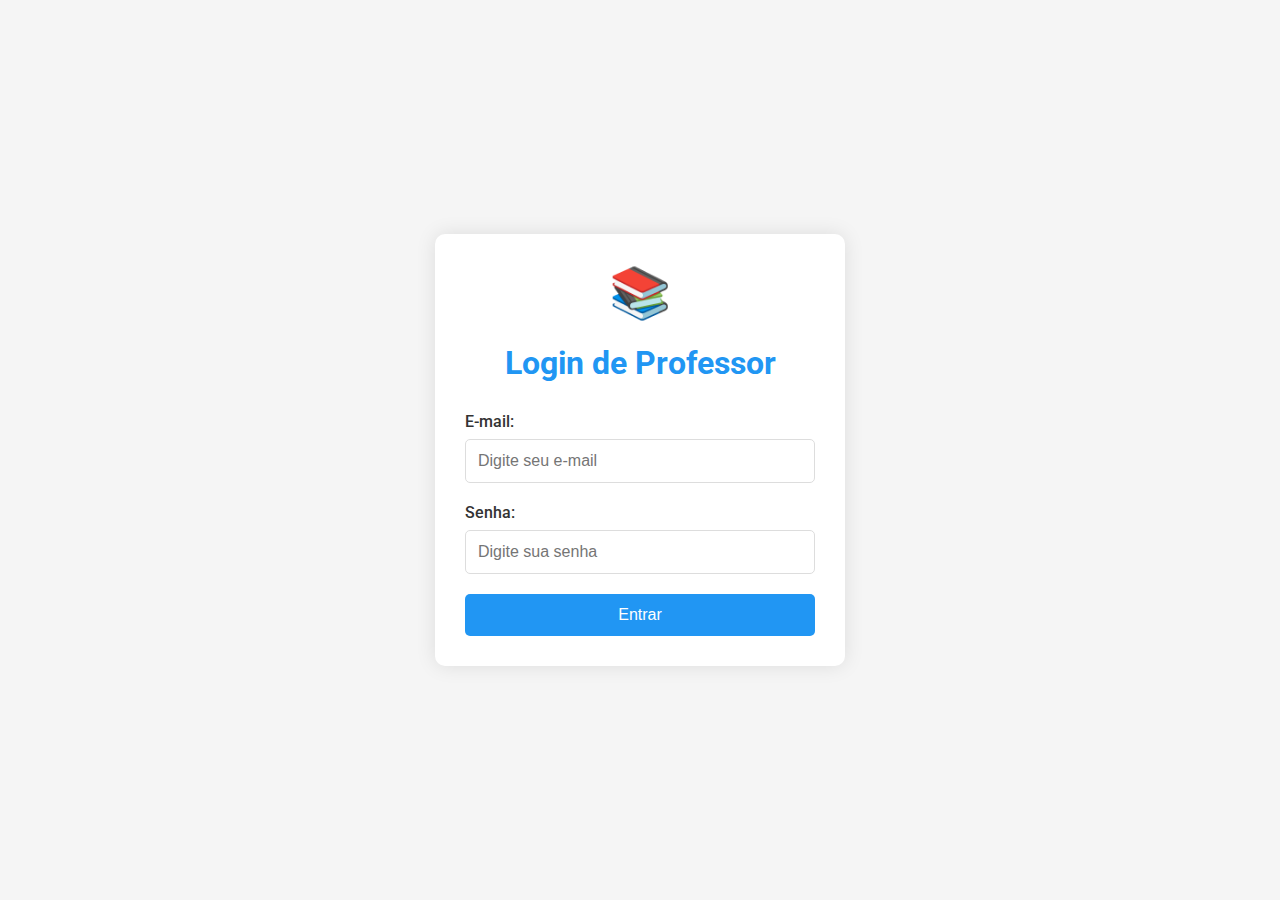
<file: index.html>
<!DOCTYPE html>
<html lang="pt-BR">
<head>
    <meta charset="UTF-8">
    <meta name="viewport" content="width=device-width, initial-scale=1.0">
    <title>Login - Sistema de Biblioteca</title>
    <link href="https://fonts.googleapis.com/css2?family=Roboto:wght@400;500;700&display=swap" rel="stylesheet">
    <style>
        body {
            font-family: 'Roboto', sans-serif;
            background-color: #f5f5f5;
            margin: 0;
            padding: 0;
            display: flex;
            justify-content: center;
            align-items: center;
            height: 100vh;
        }
        .container {
            background-color: white;
            border-radius: 10px;
            box-shadow: 0 0 20px rgba(0, 0, 0, 0.1);
            padding: 30px;
            width: 350px;
            max-width: 90%;
        }
        h1 {
            text-align: center;
            color: #2196F3;
            margin-bottom: 30px;
        }
        form {
            display: flex;
            flex-direction: column;
        }
        label {
            margin-bottom: 8px;
            font-weight: 500;
            color: #333;
        }
        input {
            padding: 12px;
            margin-bottom: 20px;
            border: 1px solid #ddd;
            border-radius: 5px;
            font-size: 16px;
        }
        button {
            background-color: #2196F3;
            color: white;
            padding: 12px;
            border: none;
            border-radius: 5px;
            cursor: pointer;
            font-size: 16px;
            font-weight: 500;
            transition: background-color 0.3s;
        }
        button:hover {
            background-color: #0b7dda;
        }
        .error-message {
            color: #f44336;
            text-align: center;
            margin-bottom: 15px;
            display: none;
        }
        .logo {
            text-align: center;
            font-size: 50px;
            margin-bottom: 20px;
        }
    </style>
</head>
<body>
    <div class="container">
        <div class="logo">📚</div>
        <h1>Login de Professor</h1>
        
        <div id="error-message" class="error-message"></div>
        
        <form id="login-form" action="verificar_login.php" method="POST">
            <label for="email">E-mail:</label>
            <input type="email" id="email" name="email" placeholder="Digite seu e-mail" required>
            
            <label for="senha">Senha:</label>
            <input type="password" id="senha" name="senha" placeholder="Digite sua senha" required>
            
            <button type="submit">Entrar</button>
        </form>
    </div>

    <script>
        // Verificar se há mensagem de erro na URL (redirecionamento após falha de login)
        window.onload = function() {
            const urlParams = new URLSearchParams(window.location.search);
            const error = urlParams.get('error');
            
            if (error) {
                const errorMessage = document.getElementById('error-message');
                errorMessage.style.display = 'block';
                
                if (error === 'invalid') {
                    errorMessage.textContent = 'E-mail ou senha incorretos.';
                } else if (error === 'empty') {
                    errorMessage.textContent = 'Por favor, preencha todos os campos.';
                } else {
                    errorMessage.textContent = 'Ocorreu um erro. Tente novamente.';
                }
            }
        };
    </script>
</body>
</html>
</file>
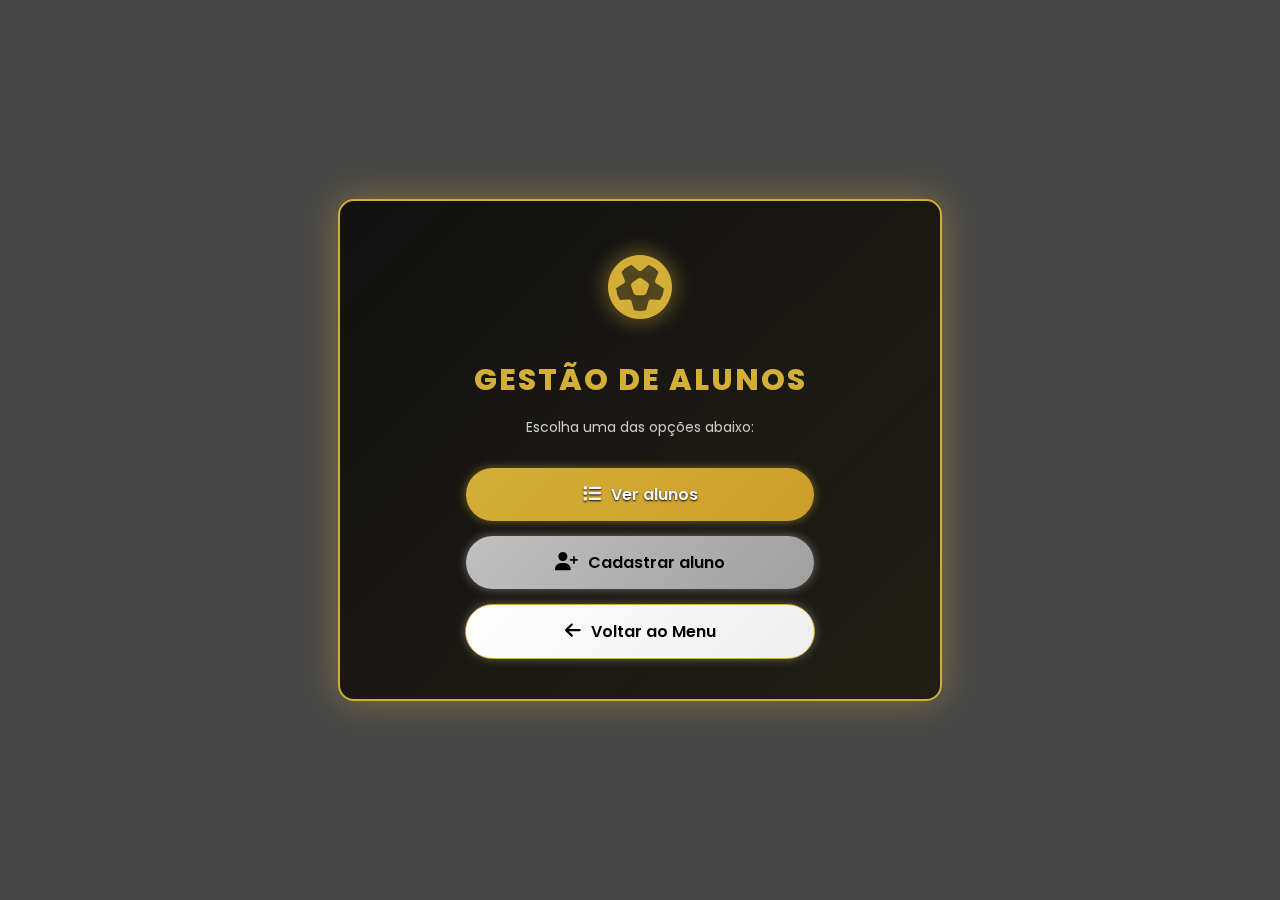
<file: alunos/telaaluno.html>
<!DOCTYPE html>
<html lang="pt-BR">
<head>
  <meta charset="UTF-8" />
  <title>Gestão de Alunos - CR7</title>
  <meta name="viewport" content="width=device-width, initial-scale=1.0" />
  
  <!-- Fonte e Ícones -->
  <link href="https://fonts.googleapis.com/css2?family=Poppins:wght@400;600;800&display=swap" rel="stylesheet" />
  <link rel="stylesheet" href="https://cdnjs.cloudflare.com/ajax/libs/font-awesome/6.4.0/css/all.min.css" />
  
  <!-- Estilo Cristiano Ronaldo 2013 -->
  <link rel="stylesheet" href="cr7.css" />
</head>
<body>
  <div class="menu-container">
    <div class="logo">
      <i class="fas fa-futbol"></i>
    </div>

    <h1>Gestão de Alunos</h1>
    <p>Escolha uma das opções abaixo:</p>

    <div class="btn-container">
      <a href="ver_alunos.php" class="btn">
        <i class="fas fa-list"></i> Ver alunos
      </a>
      <a href="cadastro_aluno.php" class="btn secundario">
        <i class="fas fa-user-plus"></i> Cadastrar aluno
      </a>
      <a href="/tcc/menu/menu.html" class="btn voltar">
        <i class="fas fa-arrow-left"></i> Voltar ao Menu
      </a>
    </div>
  </div>
</body>
</html>
</file>
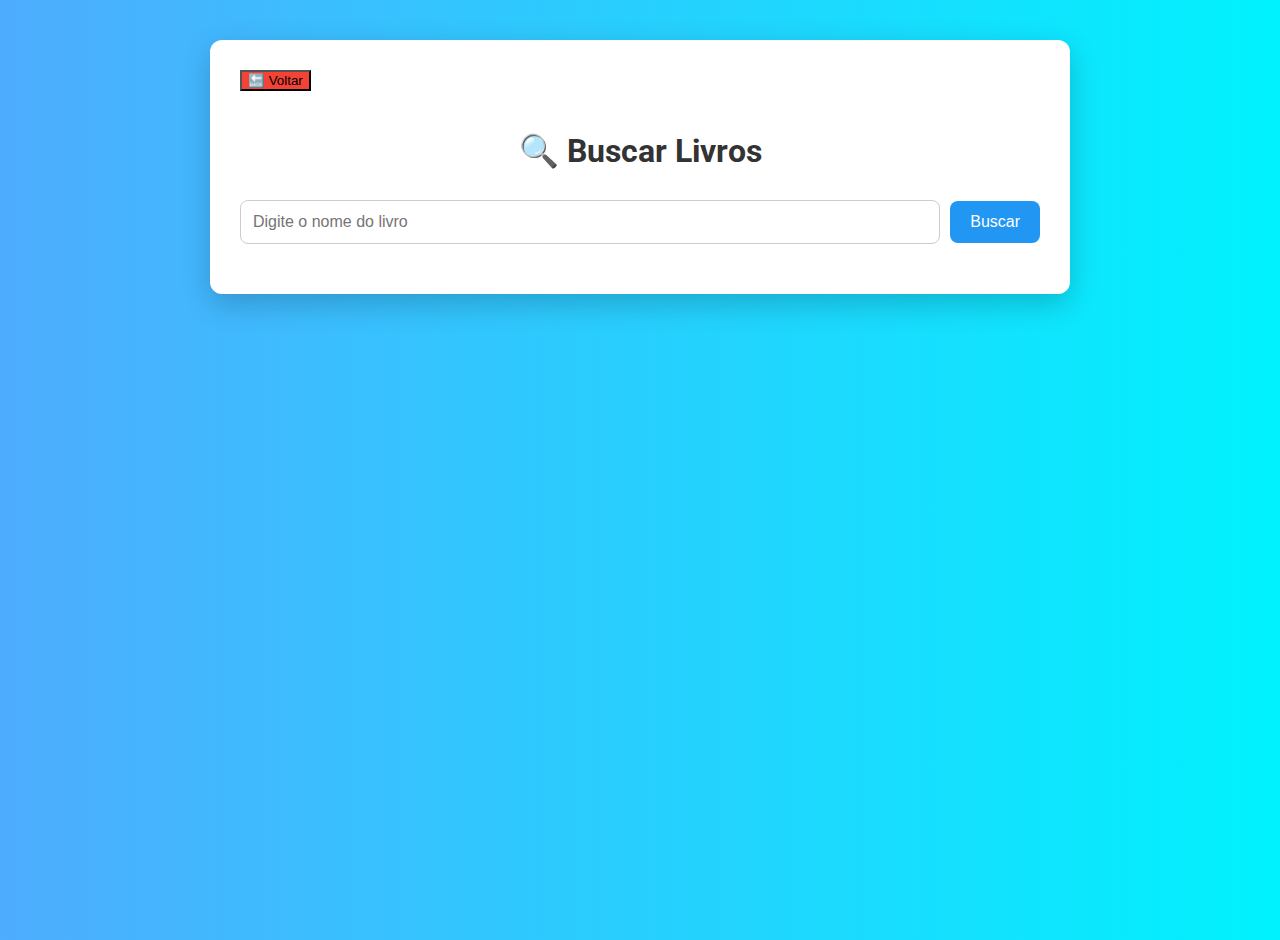
<file: livros/buscar_livros.html>
<!DOCTYPE html>
<html lang="pt-BR">
<head>
  <meta charset="UTF-8" />
  <meta name="viewport" content="width=device-width, initial-scale=1.0"/>
  <title>Buscar Livros - Google Books API</title>
  <link href="https://fonts.googleapis.com/css2?family=Roboto:wght@400;700&display=swap" rel="stylesheet">
  <style>
    body {
      font-family: 'Roboto', sans-serif;
      background: linear-gradient(to right, #4facfe, #00f2fe);
      margin: 0;
      padding: 0;
      min-height: 100vh;
    }

    .container {
      max-width: 800px;
      margin: 40px auto;
      background: #fff;
      padding: 30px;
      border-radius: 12px;
      box-shadow: 0 10px 30px rgba(0,0,0,0.2);
    }

    h1 {
      text-align: center;
      color: #333;
      margin-bottom: 30px;
    }

    .top-bar {
      display: flex;
      justify-content: space-between;
      align-items: center;
      margin-bottom: 20px;
    }

    .top-bar input[type="text"] {
      flex: 1;
      padding: 12px;
      font-size: 16px;
      border: 1px solid #ccc;
      border-radius: 8px;
      margin-right: 10px;
    }

    .top-bar button {
      padding: 12px 20px;
      font-size: 16px;
      border: none;
      background: #2196f3;
      color: white;
      border-radius: 8px;
      cursor: pointer;
      transition: background 0.3s;
    }

    .top-bar button:hover {
      background: #1976d2;
    }

    .voltar {
      background: #f44336;
      margin-bottom: 20px;
    }

    .voltar:hover {
      background: #d32f2f;
    }

    .livro {
      border: 1px solid #ddd;
      border-radius: 8px;
      padding: 20px;
      margin-bottom: 20px;
      display: flex;
      gap: 20px;
      align-items: flex-start;
      background: #f9f9f9;
    }

    .livro img {
      max-width: 120px;
      border-radius: 6px;
    }

    .livro-info {
      flex: 1;
    }

    .livro h3 {
      margin: 0 0 10px 0;
      color: #222;
    }

    .livro p {
      margin: 5px 0;
      color: #555;
    }

    .livro button {
      margin-top: 10px;
      padding: 10px 16px;
      background: #4caf50;
      color: white;
      border: none;
      border-radius: 6px;
      cursor: pointer;
      transition: background 0.3s;
    }

    .livro button:hover {
      background: #388e3c;
    }
  </style>
</head>
<body>

  <div class="container">
    <button onclick="window.location.href='telalivros.html'" class="voltar">🔙 Voltar</button>

    <h1>🔍 Buscar Livros</h1>

    <div class="top-bar">
      <input type="text" id="query" placeholder="Digite o nome do livro">
      <button onclick="buscarLivros()">Buscar</button>
    </div>

    <div id="resultados"></div>
  </div>

  <script>
    async function buscarLivros() {
      const query = document.getElementById('query').value;
      const response = await fetch(`https://www.googleapis.com/books/v1/volumes?q=${encodeURIComponent(query)}`);
      const data = await response.json();

      const resultados = document.getElementById('resultados');
      resultados.innerHTML = '';

      if (!data.items) {
        resultados.innerHTML = '<p>Nenhum resultado encontrado.</p>';
        return;
      }

      data.items.forEach((livro) => {
        const info = livro.volumeInfo || {};
        const titulo = info.title || 'Sem título';
        const autores = Array.isArray(info.authors) ? info.authors.join(', ') : 'Desconhecido';
        const descricao = info.description || 'Sem descrição disponível.';
        const thumbnail = info.imageLinks ? info.imageLinks.thumbnail : '';

        const div = document.createElement('div');
        div.classList.add('livro');
        div.innerHTML = `
          ${thumbnail ? `<img src="${thumbnail}" alt="Capa do livro">` : ''}
          <div class="livro-info">
            <h3>${titulo}</h3>
            <p><strong>Autor(es):</strong> ${autores}</p>
            <p>${descricao.substring(0, 200)}...</p>
            <button onclick='salvarLivro(this)' data-livro='${escapeHtml(JSON.stringify(info))}'>💾 Salvar no banco</button>
          </div>
        `;
        resultados.appendChild(div);
      });
    }

    function salvarLivro(button) {
      const info = JSON.parse(unescapeHtml(button.getAttribute('data-livro')));
      const titulo = info.title || 'Sem título';
      const autores = Array.isArray(info.authors) ? info.authors.join(', ') : 'Desconhecido';

      let isbn = '';
      if (Array.isArray(info.industryIdentifiers)) {
        const id13 = info.industryIdentifiers.find(id => id.type === "ISBN_13");
        isbn = (id13 || info.industryIdentifiers[0]).identifier || '';
      }

      const dados = {
        nome_livro: titulo,
        nome_autor: autores,
        isbn: isbn
      };

      fetch('salvar_livro.php', {
        method: 'POST',
        headers: {
          'Content-Type': 'application/json',
        },
        body: JSON.stringify(dados)
      })
      .then(res => res.text())
      .then(data => alert(data))
      .catch(err => alert('Erro ao salvar: ' + err));
    }

    function escapeHtml(unsafe) {
      return unsafe.replace(/[&<>"']/g, function (char) {
        switch (char) {
          case '&': return '&amp;';
          case '<': return '&lt;';
          case '>': return '&gt;';
          case '"': return '&quot;';
          case "'": return '&#039;';
          default: return char;
        }
      });
    }

    function unescapeHtml(escaped) {
      return escaped.replace(/&amp;/g, '&')
                    .replace(/&lt;/g, '<')
                    .replace(/&gt;/g, '>')
                    .replace(/&quot;/g, '"')
                    .replace(/&#039;/g, "'");
    }
  </script>
</body>
</html>
</file>
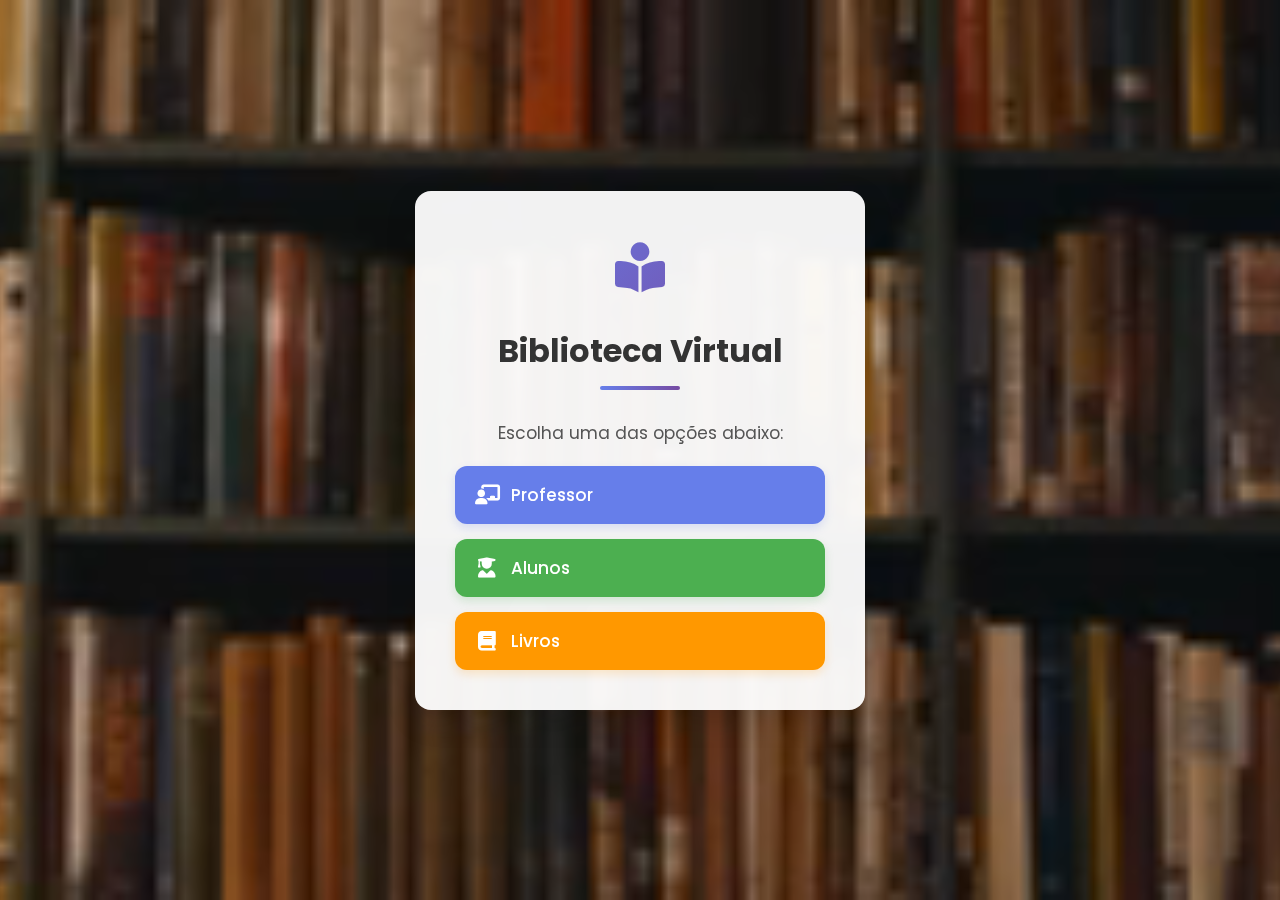
<file: menu/menu.html>
<!DOCTYPE html>
<html lang="pt-BR">
<head>
  <meta charset="UTF-8">
  <title>Menu - Biblioteca Virtual</title>
  <meta name="viewport" content="width=device-width, initial-scale=1.0">
  <link href="https://fonts.googleapis.com/css2?family=Poppins:wght@400;500;700&display=swap" rel="stylesheet">
  <link rel="stylesheet" href="https://cdnjs.cloudflare.com/ajax/libs/font-awesome/6.4.0/css/all.min.css">
  <style>
    * {
      margin: 0;
      padding: 0;
      box-sizing: border-box;
    }
    
    body {
      font-family: 'Poppins', sans-serif;
      background: linear-gradient(135deg, #667eea, #764ba2);
      display: flex;
      justify-content: center;
      align-items: center;
      height: 100vh;
      margin: 0;
      color: #333;
      position: relative;
    }

    .background-video {
      position: absolute;
      top: 0;
      left: 0;
      width: 100%;
      height: 100%;
      object-fit: cover;
      z-index: -1;
    }

    .menu-container {
      background: rgba(255, 255, 255, 0.95);
      padding: 40px;
      border-radius: 16px;
      box-shadow: 0 10px 30px rgba(0, 0, 0, 0.15);
      text-align: center;
      width: 100%;
      max-width: 450px;
      transform: translateY(0);
      transition: transform 0.3s ease;
    }
    
    .menu-container:hover {
      transform: translateY(-5px);
    }

    h1 {
      color: #333;
      margin-bottom: 30px;
      font-weight: 700;
      position: relative;
      padding-bottom: 15px;
    }
    
    h1::after {
      content: '';
      position: absolute;
      bottom: 0;
      left: 50%;
      transform: translateX(-50%);
      width: 80px;
      height: 4px;
      background: linear-gradient(to right, #667eea, #764ba2);
      border-radius: 2px;
    }

    p {
      font-size: 17px;
      color: #555;
      margin-bottom: 20px;
    }

    .btn-container {
      display: flex;
      flex-direction: column;
      gap: 15px;
    }

    .btn {
      display: flex;
      align-items: center;
      justify-content: flex-start;
      width: 100%;
      padding: 16px 20px;
      background-color: #667eea;
      color: white;
      font-size: 17px;
      font-weight: 500;
      border: none;
      border-radius: 12px;
      cursor: pointer;
      transition: all 0.3s;
      text-decoration: none;
      box-shadow: 0 4px 10px rgba(102, 126, 234, 0.2);
    }

    .btn i {
      margin-right: 12px;
      font-size: 20px;
      width: 24px;
      text-align: center;
    }

    .btn:hover {
      background-color: #5a6fe0;
      transform: translateY(-3px);
      box-shadow: 0 6px 15px rgba(102, 126, 234, 0.3);
    }

    .btn.secundario {
      background-color: #4caf50;
      box-shadow: 0 4px 10px rgba(76, 175, 80, 0.2);
    }

    .btn.secundario:hover {
      background-color: #43a047;
      box-shadow: 0 6px 15px rgba(76, 175, 80, 0.3);
    }

    .btn.relatorio {
      background-color: #ff9800;
      box-shadow: 0 4px 10px rgba(255, 152, 0, 0.2);
    }

    .btn.relatorio:hover {
      background-color: #f57c00;
      box-shadow: 0 6px 15px rgba(255, 152, 0, 0.3);
    }

    .btn.voltar {
      background-color: #f44336;
      box-shadow: 0 4px 10px rgba(244, 67, 54, 0.2);
    }

    .btn.voltar:hover {
      background-color: #e53935;
      box-shadow: 0 6px 15px rgba(244, 67, 54, 0.3);
    }

    .logo {
      font-size: 50px;
      margin-bottom: 20px;
      background: linear-gradient(135deg, #667eea, #764ba2);
      -webkit-background-clip: text;
      background-clip: text;
      -webkit-text-fill-color: transparent;
    }
  </style>
</head>
<body>
  <video autoplay loop muted playsinline class="background-video">
    <source src="aqui.mp4" type="video/mp4">
    Seu navegador não suporta vídeos em HTML5.
  </video>

  <div class="menu-container">
    <div class="logo">
      <i class="fas fa-book-reader"></i>
    </div>
    <h1>Biblioteca Virtual</h1>
    <p>Escolha uma das opções abaixo:</p>

    <div class="btn-container">
      <a href="/tcc/professor/telaprof.html" class="btn">
        <i class="fas fa-chalkboard-teacher"></i> Professor
      </a>
      <a href="/tcc/alunos/telaaluno.html" class="btn secundario">
        <i class="fas fa-user-graduate"></i> Alunos
      </a>
      <a href="/tcc/livros/telalivros.html" class="btn relatorio">
        <i class="fas fa-book"></i> Livros
      </a>
    </div>
  </div>
</body>
</html>
</file>
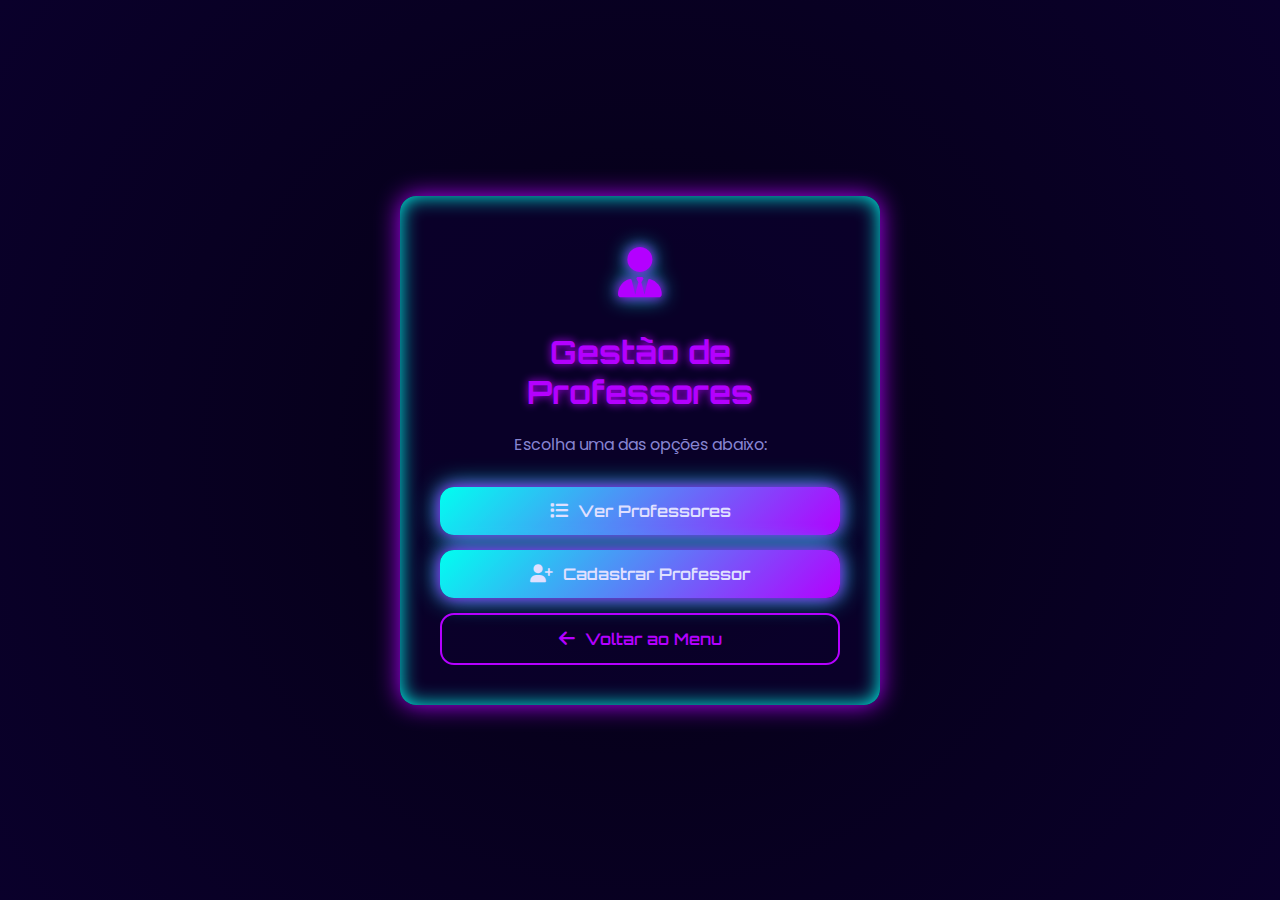
<file: professor/telaprof.html>
<!DOCTYPE html>
<html lang="pt-BR">
<head>
  <meta charset="UTF-8">
  <title>Gestão de Professores</title>
  <meta name="viewport" content="width=device-width, initial-scale=1.0">
  <link href="https://fonts.googleapis.com/css2?family=Orbitron:wght@500;700&family=Poppins:wght@400;500;700&display=swap" rel="stylesheet">
  <link rel="stylesheet" href="https://cdnjs.cloudflare.com/ajax/libs/font-awesome/6.4.0/css/all.min.css">
  <style>
    :root {
      --cosmic-blue: #00fff0;
      --cosmic-purple: #b400ff;
      --cosmic-gradient: linear-gradient(135deg, var(--cosmic-blue), var(--cosmic-purple));
      --bg-dark: #0a002b;
      --text-light: #e0e0ff;
    }

    * {
      margin: 0;
      padding: 0;
      box-sizing: border-box;
    }

    body {
      font-family: 'Poppins', sans-serif;
      background: radial-gradient(circle at center, #050014, #0a002b);
      display: flex;
      justify-content: center;
      align-items: center;
      height: 100vh;
      margin: 0;
      color: var(--text-light);
    }

    .menu-container {
      background: rgba(10, 0, 43, 0.85);
      padding: 40px;
      border-radius: 16px;
      box-shadow: 0 0 25px var(--cosmic-purple), inset 0 0 20px var(--cosmic-blue);
      text-align: center;
      width: 100%;
      max-width: 480px;
    }

    h1 {
      font-family: 'Orbitron', sans-serif;
      font-size: 2rem;
      color: var(--cosmic-purple);
      margin-bottom: 20px;
      text-shadow: 0 0 8px var(--cosmic-purple);
    }

    p {
      font-size: 1rem;
      color: #aaaaffcc;
      margin-bottom: 30px;
    }

    .btn-container {
      display: flex;
      flex-direction: column;
      gap: 15px;
    }

    .btn {
      display: flex;
      align-items: center;
      justify-content: center;
      width: 100%;
      padding: 14px 20px;
      background: var(--cosmic-gradient);
      color: var(--text-light);
      font-size: 1rem;
      font-family: 'Orbitron', sans-serif;
      font-weight: 600;
      border: none;
      border-radius: 14px;
      cursor: pointer;
      text-decoration: none;
      box-shadow: 0 0 15px var(--cosmic-purple), 0 0 25px var(--cosmic-blue);
      transition: transform 0.3s, box-shadow 0.3s;
    }

    .btn i {
      margin-right: 10px;
      font-size: 18px;
    }

    .btn:hover {
      transform: scale(1.05);
      box-shadow: 0 0 30px var(--cosmic-purple), 0 0 40px var(--cosmic-blue);
    }

    .btn.voltar {
      background: transparent;
      border: 2px solid var(--cosmic-purple);
      box-shadow: none;
      color: var(--cosmic-purple);
    }

    .btn.voltar:hover {
      background: var(--cosmic-purple);
      color: var(--text-light);
      box-shadow: 0 0 20px var(--cosmic-purple), 0 0 30px var(--cosmic-blue);
    }

    .logo {
      font-size: 50px;
      margin-bottom: 20px;
      color: var(--cosmic-purple);
      text-shadow: 0 0 12px var(--cosmic-purple), 0 0 20px var(--cosmic-blue);
    }
  </style>
</head>
<body>
  <div class="menu-container">
    <div class="logo">
      <i class="fas fa-user-tie"></i>
    </div>
    <h1>Gestão de Professores</h1>
    <p>Escolha uma das opções abaixo:</p>

    <div class="btn-container">
      <a href="ver_professores.php" class="btn">
        <i class="fas fa-list"></i> Ver Professores
      </a>
      <a href="cadastro_professor.php" class="btn">
        <i class="fas fa-user-plus"></i> Cadastrar Professor
      </a>
      <a href="/tcc/menu/menu.html" class="btn voltar">
        <i class="fas fa-arrow-left"></i> Voltar ao Menu
      </a>
    </div>
  </div>
</body>
</html>
</file>
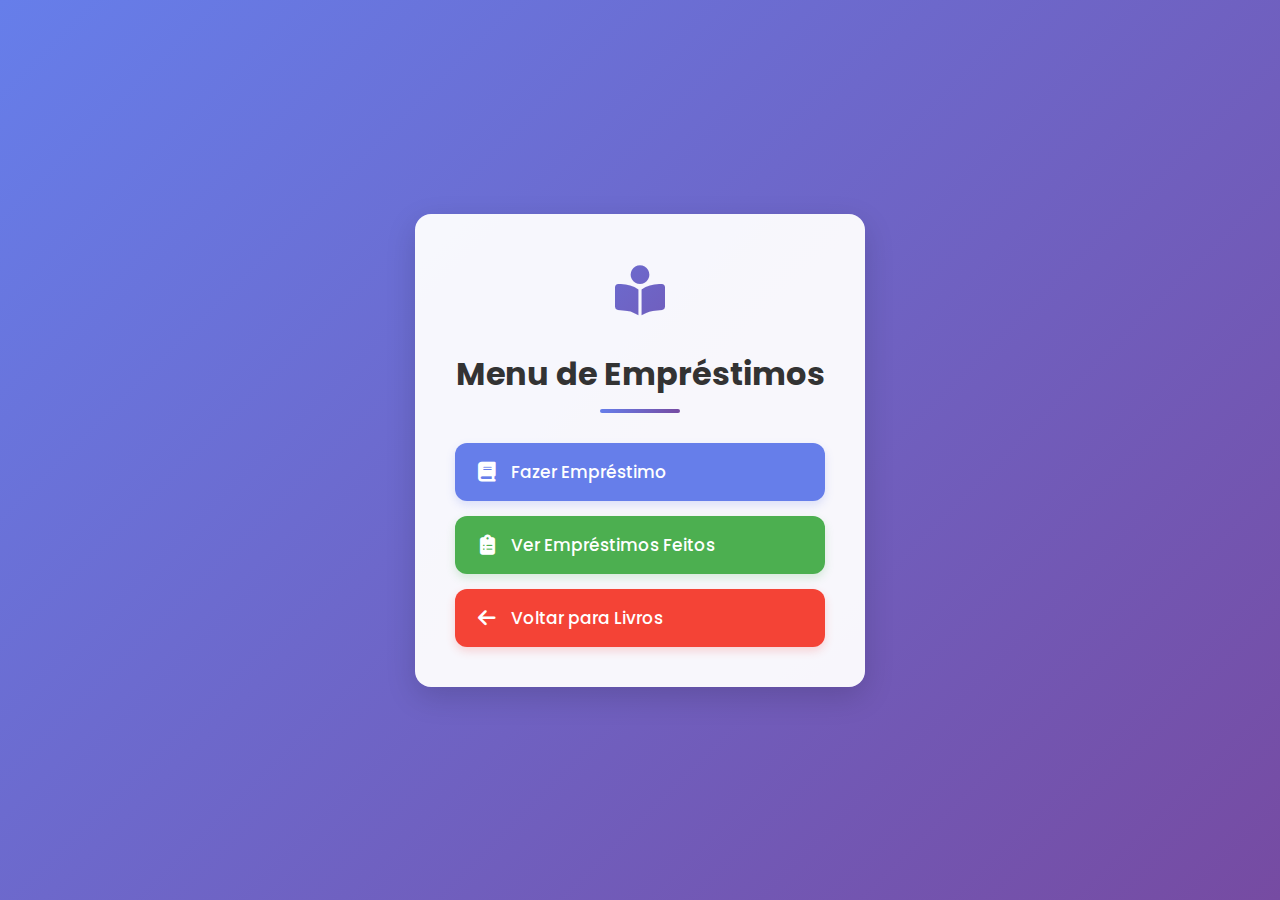
<file: livros/emp/tela_emp.html>
<!DOCTYPE html>
<html lang="pt-BR">
<head>
  <meta charset="UTF-8">
  <title>Menu de Empréstimos</title>
  <meta name="viewport" content="width=device-width, initial-scale=1.0">
  <link href="https://fonts.googleapis.com/css2?family=Poppins:wght@400;500;700&display=swap" rel="stylesheet">
  <link rel="stylesheet" href="https://cdnjs.cloudflare.com/ajax/libs/font-awesome/6.4.0/css/all.min.css">
  <style>
    * {
      margin: 0;
      padding: 0;
      box-sizing: border-box;
    }
    
    body {
      font-family: 'Poppins', sans-serif;
      background: linear-gradient(135deg, #667eea, #764ba2);
      display: flex;
      justify-content: center;
      align-items: center;
      height: 100vh;
      margin: 0;
      color: #333;
    }

    .menu-container {
      background: rgba(255, 255, 255, 0.95);
      padding: 40px;
      border-radius: 16px;
      box-shadow: 0 10px 30px rgba(0, 0, 0, 0.15);
      text-align: center;
      width: 100%;
      max-width: 450px;
      transform: translateY(0);
      transition: transform 0.3s ease;
    }
    
    .menu-container:hover {
      transform: translateY(-5px);
    }

    h1 {
      color: #333;
      margin-bottom: 30px;
      font-weight: 700;
      position: relative;
      padding-bottom: 15px;
    }
    
    h1::after {
      content: '';
      position: absolute;
      bottom: 0;
      left: 50%;
      transform: translateX(-50%);
      width: 80px;
      height: 4px;
      background: linear-gradient(to right, #667eea, #764ba2);
      border-radius: 2px;
    }

    .btn-container {
      display: flex;
      flex-direction: column;
      gap: 15px;
      margin-top: 25px;
    }

    .btn {
      display: flex;
      align-items: center;
      justify-content: flex-start;
      width: 100%;
      padding: 16px 20px;
      background-color: #667eea;
      color: white;
      font-size: 17px;
      font-weight: 500;
      border: none;
      border-radius: 12px;
      cursor: pointer;
      transition: all 0.3s;
      text-decoration: none;
      box-shadow: 0 4px 10px rgba(102, 126, 234, 0.2);
    }

    .btn i {
      margin-right: 12px;
      font-size: 20px;
      width: 24px;
      text-align: center;
    }

    .btn:hover {
      background-color: #5a6fe0;
      transform: translateY(-3px);
      box-shadow: 0 6px 15px rgba(102, 126, 234, 0.3);
    }

    .btn.secundario {
      background-color: #4caf50;
      box-shadow: 0 4px 10px rgba(76, 175, 80, 0.2);
    }

    .btn.secundario:hover {
      background-color: #43a047;
      box-shadow: 0 6px 15px rgba(76, 175, 80, 0.3);
    }

    .btn.voltar {
      background-color: #f44336;
      box-shadow: 0 4px 10px rgba(244, 67, 54, 0.2);
    }

    .btn.voltar:hover {
      background-color: #e53935;
      box-shadow: 0 6px 15px rgba(244, 67, 54, 0.3);
    }
    
    .logo {
      font-size: 50px;
      margin-bottom: 20px;
      background: linear-gradient(135deg, #667eea, #764ba2);
      -webkit-background-clip: text;
      background-clip: text;
      -webkit-text-fill-color: transparent;
    }
  </style>
</head>
<body>
  <div class="menu-container">
    <div class="logo">
      <i class="fas fa-book-reader"></i>
    </div>
    <h1>Menu de Empréstimos</h1>

    <div class="btn-container">
      <a href="emprestimos.php" class="btn">
        <i class="fas fa-book"></i> Fazer Empréstimo
      </a>
      <a href="emp_feitos.php" class="btn secundario">
        <i class="fas fa-clipboard-list"></i> Ver Empréstimos Feitos
      </a>
      <a href="/tcc/livros/telalivros.html" class="btn voltar">
        <i class="fas fa-arrow-left"></i> Voltar para Livros
      </a>
    </div>
  </div>

</body>
</html>
</file>
<file: alunos/cr7.css>
:root {
  --cr7-black: #0d0d0d;
  --cr7-white: #f5f5f5;
  --cr7-gold: #d4af37;
  --cr7-silver: #c0c0c0;
  --cr7-glow: 0 0 20px rgba(212, 175, 55, 0.7);
}

body {
  margin: 0;
  font-family: 'Poppins', sans-serif;
  background: url('https://images.unsplash.com/photo-1565454541092-473d39bb7c14?ixlib=rb-4.0.3&auto=format&fit=crop&w=1950&q=80') no-repeat center center fixed;
  background-size: cover;
  color: var(--cr7-white);
  min-height: 100vh;
  display: flex;
  justify-content: center;
  align-items: center;
  position: relative;
  overflow: hidden;
}

body::after {
  content: '';
  position: absolute;
  inset: 0;
  background: rgba(0, 0, 0, 0.6);
  backdrop-filter: brightness(0.7);
}

.menu-container {
  position: relative;
  background: rgba(0, 0, 0, 0.75);
  border: 2px solid var(--cr7-gold);
  border-radius: 16px;
  padding: 40px;
  max-width: 520px;
  width: 90%;
  text-align: center;
  box-shadow: 0 0 35px rgba(212, 175, 55, 0.4);
  z-index: 1;
}

.menu-container::before {
  content: "";
  position: absolute;
  inset: 0;
  border-radius: 16px;
  background: linear-gradient(135deg, transparent, rgba(212,175,55,0.08));
  z-index: -1;
  animation: pulseBorder 5s infinite ease-in-out;
}

@keyframes pulseBorder {
  0%, 100% { opacity: 0.4; }
  50% { opacity: 1; }
}

.logo {
  font-size: 64px;
  color: var(--cr7-gold);
  text-shadow: var(--cr7-glow);
  margin-bottom: 20px;
}

h1 {
  font-size: 30px;
  font-weight: 800;
  color: var(--cr7-gold);
  margin-bottom: 10px;
  text-transform: uppercase;
  letter-spacing: 2px;
}

p {
  color: #ccc;
  font-size: 14px;
  margin-bottom: 30px;
}

.btn-container {
  display: flex;
  flex-direction: column;
  gap: 15px;
  align-items: center;
}

.btn {
  display: flex;
  align-items: center;
  justify-content: center;
  width: 100%;
  max-width: 300px;
  padding: 14px 24px;
  border-radius: 50px;
  font-size: 16px;
  font-weight: 600;
  text-decoration: none;
  color: var(--cr7-white);
  background: linear-gradient(135deg, var(--cr7-gold), #c58f1d);
  background-size: 200%;
  box-shadow: 0 0 10px rgba(212, 175, 55, 0.5);
  transition: all 0.4s ease;
  text-shadow: 0 1px 2px #000;
}

.btn:hover {
  background-position: right center;
  transform: scale(1.05);
  box-shadow: 0 0 25px rgba(212, 175, 55, 0.8), 0 0 40px rgba(212, 175, 55, 0.4);
}

.btn i {
  margin-right: 10px;
  font-size: 18px;
}

.btn.secundario {
  background: linear-gradient(135deg, var(--cr7-silver), #a0a0a0);
  color: #000;
  text-shadow: none;
  box-shadow: 0 0 10px rgba(192, 192, 192, 0.5);
}

.btn.secundario:hover {
  background-position: left center;
  transform: scale(1.05);
  box-shadow: 0 0 25px rgba(192, 192, 192, 0.8);
}

.btn.voltar {
  background: linear-gradient(135deg, #ffffff, #eeeeee);
  color: #000;
  text-shadow: none;
  border: 1px solid var(--cr7-gold);
  box-shadow: 0 0 10px rgba(255, 255, 255, 0.3);
}

.btn.voltar:hover {
  transform: scale(1.05);
  box-shadow: 0
}
</file>
